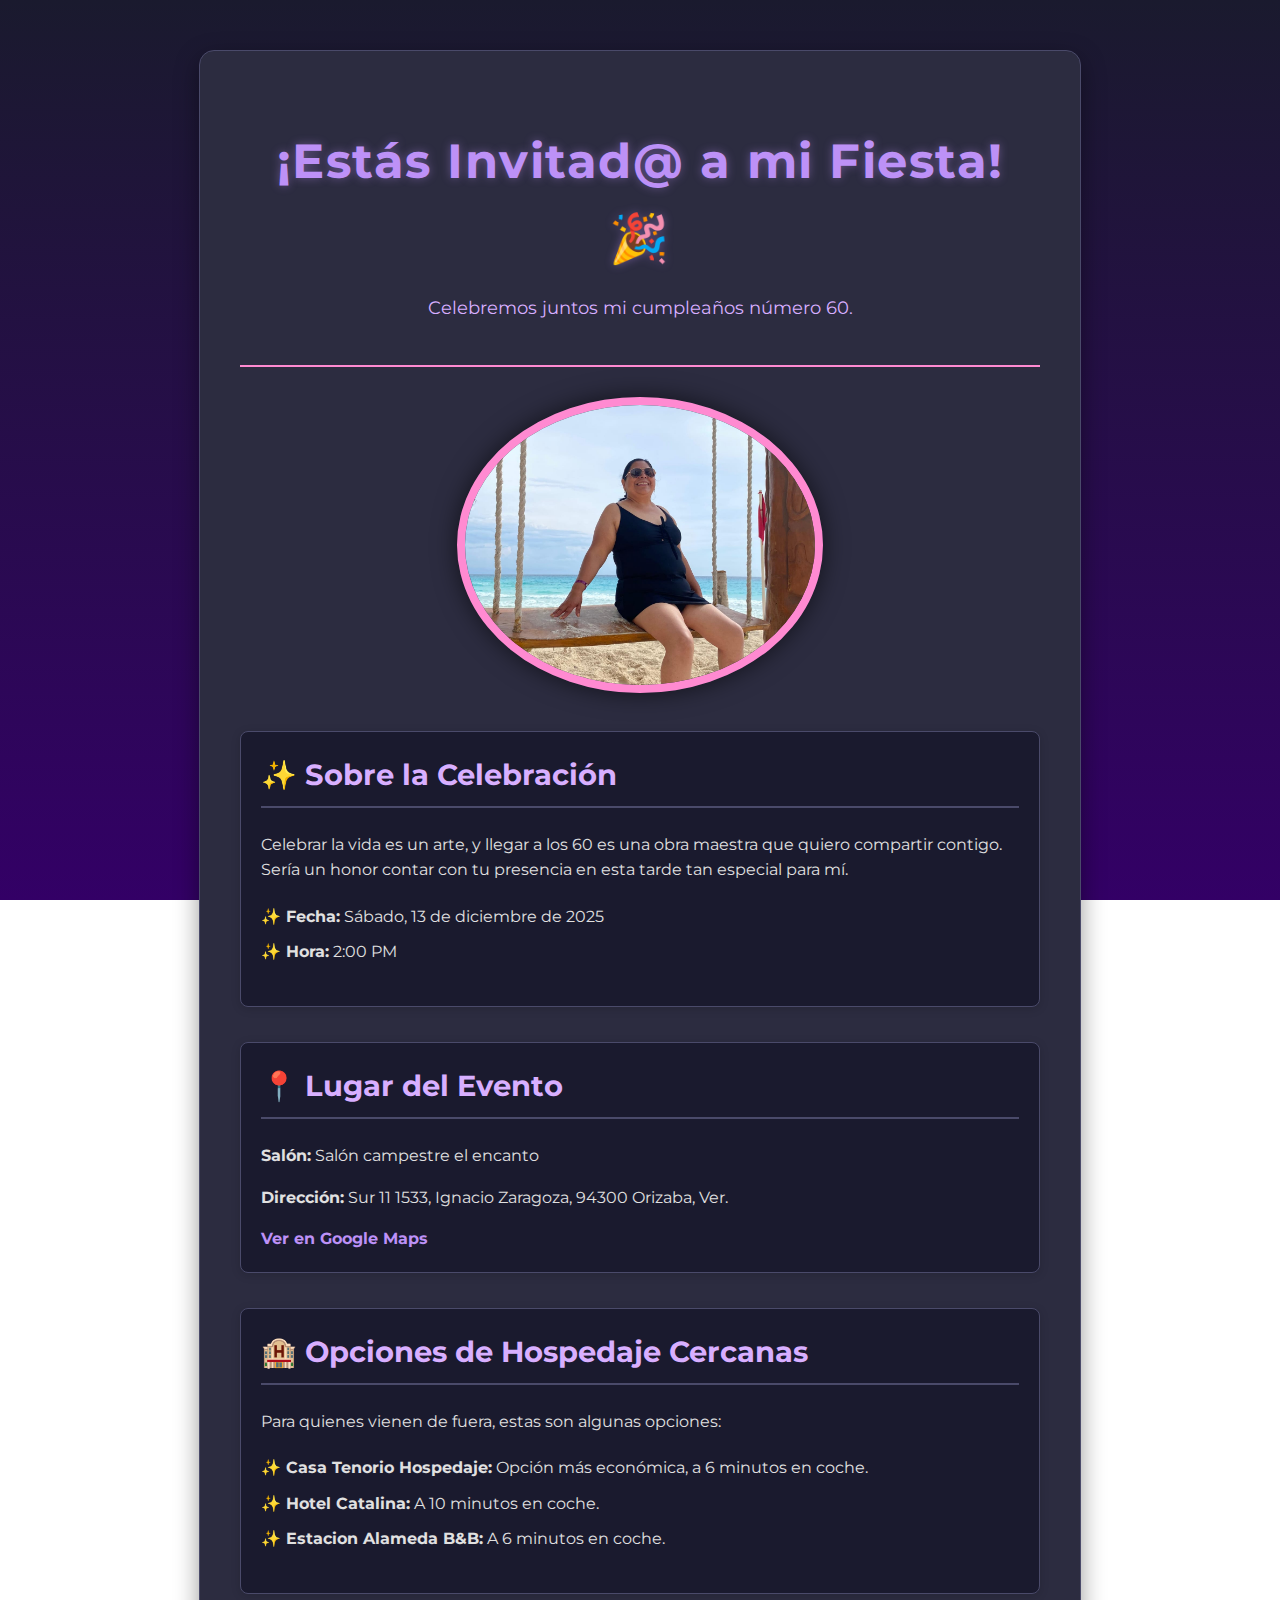
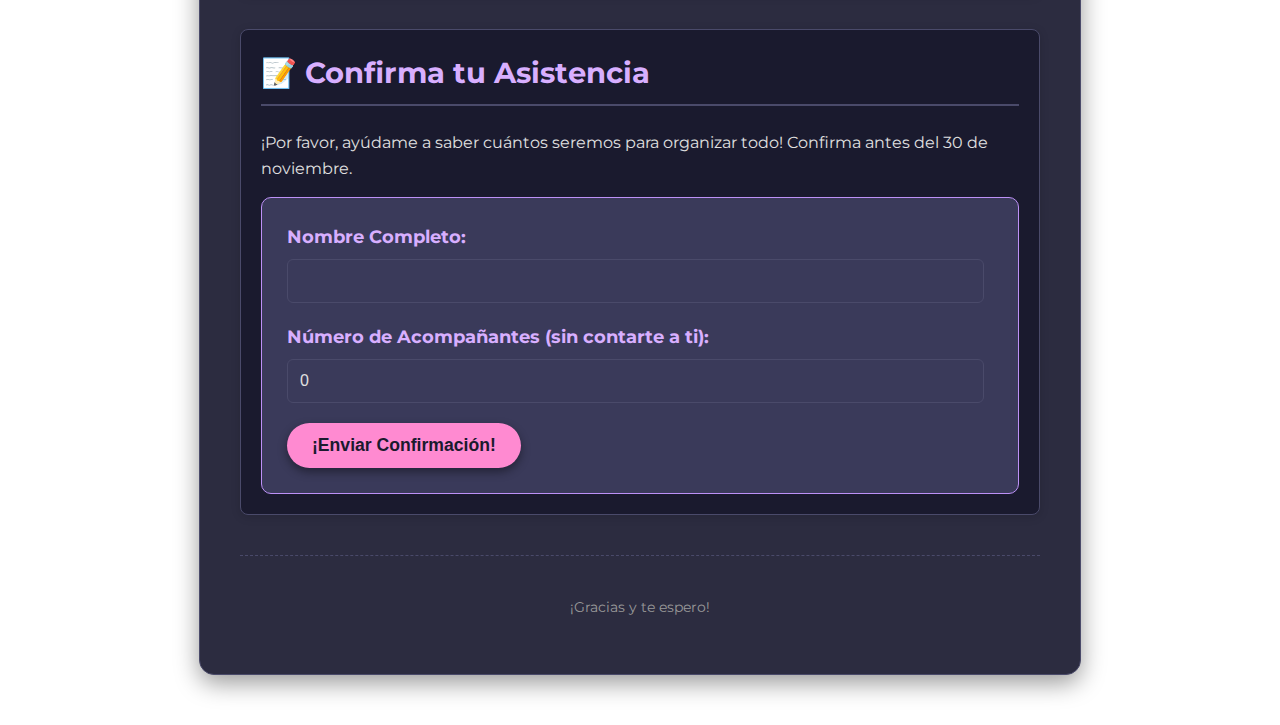
<file: index.html>
<!DOCTYPE html>
<html lang="es">
<head>
    <meta charset="UTF-8">
    <meta name="viewport" content="width=device-width, initial-scale=1.0">
    <title>¡Invitación de Cumpleaños!</title>
    <link href="https://fonts.googleapis.com/css2?family=Montserrat:wght@400;700&display=swap" rel="stylesheet">
    <link rel="stylesheet" href="style.css">
</head>
<body>

    <div class="container">
        <header>
            <h1> ¡Estás Invitad@ a mi Fiesta! 🎉</h1>
            <p>Celebremos juntos mi cumpleaños número 60.</p>
        </header>

        <div class="photo-container">
            <img src="img-5.jpeg" alt="Foto de la Festejada">
        </div>

        <section>
            <h2>✨ Sobre la Celebración</h2>
            <p>Celebrar la vida es un arte, y llegar a los 60 es una obra maestra que quiero compartir contigo. Sería un honor contar con tu presencia en esta tarde tan especial para mí.</p>
            <ul>
                <li><strong>Fecha:</strong> Sábado, 13 de diciembre de 2025</li>
                <li><strong>Hora:</strong> 2:00 PM</li>
            </ul>
        </section>

        <section>
            <h2>📍 Lugar del Evento</h2>
            <p><strong>Salón:</strong> Salón campestre el encanto</p>
            <p><strong>Dirección:</strong> Sur 11 1533, Ignacio Zaragoza, 94300 Orizaba, Ver.</p>
            <a href="https://maps.app.goo.gl/qJZMSF5kYT9EoyTVA" target="_blank">Ver en Google Maps</a>
        </section>

        <section>
            <h2>🏨 Opciones de Hospedaje Cercanas</h2>
            <p>Para quienes vienen de fuera, estas son algunas opciones:</p>
            <ul>
                <li><strong>Casa Tenorio Hospedaje:</strong> Opción más económica, a 6 minutos en coche.</li>
                <li><strong>Hotel Catalina:</strong> A 10 minutos en coche.</li>
                <li><strong>Estacion Alameda B&B:</strong> A 6 minutos en coche.</li>
            </ul>
        </section>

        <section>
            <h2>📝 Confirma tu Asistencia</h2>
            <p>¡Por favor, ayúdame a saber cuántos seremos para organizar todo! Confirma antes del 30 de noviembre.</p>

            <form 
                id="rsvpForm"
                action="https://docs.google.com/forms/d/e/1FAIpQLSd-I4nR_YUw-C5CdvyVagISYheXdhKduKYOzIH6bCAO_manxA/formResponse" 
                method="POST" 
                onsubmit="enviarConfirmacion(); return false;" 
            >
                
                <label for="nombre">Nombre Completo:</label>
                <input type="text" id="nombre" name="entry.1506280529" required>

                <label for="acompanantes">Número de Acompañantes (sin contarte a ti):</label>
                <input type="number" id="acompanantes" name="entry.888991511" min="0" value="0" required>

                <button type="submit">¡Enviar Confirmación!</button>
                
                <input type="hidden" name="fvv" value="1">
                <input type="hidden" name="fbzx" value="-8812680193108670870">
                <input type="hidden" name="pageHistory" value="0">
                
            </form>
            
            <p id="mensaje-confirmacion" style="color: #4CAF50; font-weight: bold; display: none;">✅ ¡Tu asistencia fue registrada con éxito! Gracias.</p>

        </section>

        <footer>
            <p style="text-align: center; color: #999; margin-top: 20px;">¡Gracias y te espero!</p>
        </footer>
    </div>

   <iframe name="dummyframe" id="dummyframe" style="display:none;"></iframe>

   <script>
    function enviarConfirmacion() {
        const form = document.getElementById('rsvpForm');
        const data = new FormData(form);
        const confirmationMessage = document.getElementById('mensaje-confirmacion');

        // Ocultar el formulario
        form.style.display = 'none';

        // Usar fetch para enviar los datos de forma asíncrona
        fetch(form.action, {
            method: 'POST',
            body: data,
            mode: 'no-cors' // Modo para evitar problemas de CORS al enviar a Google Forms
        })
        .then(() => {
            // Mostrar el mensaje de éxito
            confirmationMessage.style.display = 'block';
        })
        .catch(error => {
            // Si hay un error de red (aunque con no-cors rara vez pasa), se notifica
            console.error('Error al enviar la confirmación:', error);
            confirmationMessage.textContent = 'Hubo un error al enviar. Por favor, intenta de nuevo o contacta al organizador.';
            confirmationMessage.style.display = 'block';
            form.style.display = 'block'; // Mostrar el formulario si falla
        });
        
        // La función debe terminar aquí para que el formulario no se recargue
    }
</script>

</body>
</html>
</file>
<file: style.css>
/* --- VARIABLES DE COLORES (MODO OSCURO) --- */
:root {
    --color-principal-lila: #BD91F7; /* Lila vibrante (se mantiene) */
    --color-secundario-morado: #D8AFFF; /* Lila más claro para textos principales */
    --color-acento-rosa: #FF8AD1;    /* Rosa chicle/fucsia para acentos */
    --color-fondo-oscuro: #1A1A2E;   /* Azul/Morado Oscuro (Fondo principal) */
    --color-fondo-claro: #2C2C40;    /* Fondo secundario (para secciones y contenedor) */
    --color-texto-oscuro: #E0E0E0;   /* Texto general (claro) */
    --color-texto-claro: #1A1A2E;    /* Usado solo para el botón, si es necesario */
    --color-borde-suave: #4A4A6A;    /* Bordes sutiles */
    --color-fondo-formulario: #3A3A5A; /* Fondo del formulario */
    --color-principal-lila: #BD91F7; /* Lila vibrante */
    /* ... otras variables ... */
    --color-fondo-oscuro: #1A1A2E;   /* Este es el color oscuro que se mezcla */ 
    /* ... el resto ... */
}

/* --- ESTILOS GENERALES DEL BODY --- */
body {
    font-family: 'Montserrat', sans-serif;
    
    /* CAMBIO CLAVE: Degradado de arriba (Lila) a abajo (Morado Metálico) */
    background: linear-gradient(to bottom, var(--color-fondo-oscuro) 0%, #330066 100%);
    
    /* Aseguramos que el degradado cubra todo al hacer scroll */
    min-height: 100vh; 
    background-attachment: fixed; /* Mantiene el fondo fijo mientras el contenido se desplaza */
    
    color: var(--color-texto-oscuro); 
    margin: 0;
    padding: 20px;
    line-height: 1.6;
    scroll-behavior: smooth;
}

/* --- ESTILO DEL CONTENEDOR PRINCIPAL --- */
.container {
    max-width: 800px;
    margin: 30px auto;
    background-color: var(--color-fondo-claro); /* Fondo oscuro para la tarjeta */
    padding: 40px;
    border-radius: 15px;
    box-shadow: 0 8px 25px rgba(0, 0, 0, 0.4); /* Sombra más visible en fondo oscuro */
    border: 1px solid var(--color-borde-suave);
    overflow: hidden;
}

/* --- ENCABEZADO Y TÍTULOS --- */
header {
    text-align: center;
    padding-bottom: 25px;
    border-bottom: 2px solid var(--color-acento-rosa);
    margin-bottom: 30px;
}

h1 {
    color: var(--color-principal-lila); /* Lila principal para el título */
    font-size: 3em;
    margin-bottom: 10px;
    letter-spacing: 1.5px;
    text-shadow: 0 0 10px rgba(189, 145, 247, 0.4); /* Brillo sutil lila */
}

header p {
    font-size: 1.1em;
    color: var(--color-secundario-morado);
}

/* --- CONTENEDOR DE LA FOTO Y ANIMACIÓN --- */
.photo-container {
    text-align: center;
    margin: 30px 0;
}

.photo-container img {
    /* ¡CAMBIOS AQUÍ! Imagen más grande */
    width: 350px; 
    height: 280px;
    
    object-fit: cover;
    border-radius: 50%;
    border: 8px solid var(--color-acento-rosa); /* Borde un poco más grueso para que se vea proporcional */
    box-shadow: 0 0 25px rgba(0, 0, 0, 0.6);
    transition: transform 0.3s ease-in-out, box-shadow 0.3s ease-in-out;
}

.photo-container img:hover {
    /* Mantenemos la animación */
    transform: scale(1.05) rotate(2deg); /* Ajustamos la escala para que no sea demasiado grande */
    box-shadow: 0 0 40px rgba(255, 138, 209, 0.8); /* Más brillo en el hover */
}

/* --- ESTILO DE LAS SECCIONES --- */
section {
    margin-bottom: 35px;
    padding: 20px;
    background-color: var(--color-fondo-oscuro); /* Un tono más oscuro que el contenedor principal */
    border-radius: 8px;
    border: 1px solid var(--color-borde-suave);
    box-shadow: 0 2px 10px rgba(0, 0, 0, 0.15);
}

h2 {
    color: var(--color-secundario-morado); /* Lila claro para los subtítulos */
    border-bottom: 2px solid var(--color-borde-suave);
    padding-bottom: 8px;
    margin-top: 0;
    font-size: 1.8em;
}

section ul {
    list-style-type: none;
    padding-left: 0;
}

section ul li {
    padding: 5px 0;
    position: relative;
    padding-left: 25px;
    color: var(--color-texto-oscuro); /* Asegura que el texto de la lista sea claro */
}

section ul li::before {
    content: '✨'; /* Icono de brillo, más apropiado para modo oscuro */
    position: absolute;
    left: 0;
    color: var(--color-principal-lila);
}

/* --- ENLACES --- */
a {
    color: var(--color-principal-lila);
    text-decoration: none;
    font-weight: bold;
    transition: color 0.3s ease;
}

a:hover {
    color: var(--color-acento-rosa);
    text-decoration: underline;
}

/* --- ESTILOS DEL FORMULARIO --- */
form {
    background-color: var(--color-fondo-formulario);
    padding: 25px;
    border-radius: 10px;
    border: 1px solid var(--color-principal-lila);
}

label {
    display: block;
    margin-bottom: 8px;
    font-weight: bold;
    color: var(--color-secundario-morado);
    font-size: 1.1em;
}

input[type="text"],
input[type="number"] {
    width: 95%;
    padding: 12px;
    margin-bottom: 20px;
    border: 1px solid var(--color-borde-suave);
    background-color: #3A3A5A; /* Fondo de entrada más oscuro */
    color: var(--color-texto-oscuro); /* Texto de entrada claro */
    border-radius: 6px;
    font-size: 1em;
}

input[type="text"]:focus,
input[type="number"]:focus {
    border-color: var(--color-principal-lila);
    box-shadow: 0 0 8px rgba(var(--color-principal-lila), 0.5);
    outline: none;
}

button {
    background-color: var(--color-acento-rosa);
    color: var(--color-texto-claro); /* Usa el color oscuro para contraste en el botón */
    padding: 12px 25px;
    border: none;
    border-radius: 25px;
    cursor: pointer;
    font-size: 1.1em;
    font-weight: bold;
    transition: background-color 0.3s ease, transform 0.2s ease;
    box-shadow: 0 4px 10px rgba(0, 0, 0, 0.4);
}

button:hover {
    background-color: var(--color-principal-lila); /* Lila principal al pasar el mouse */
    transform: translateY(-2px);
}

small {
    display: block;
    margin-top: 15px;
    font-size: 0.9em;
    color: #999;
    text-align: center;
}

/* --- MENSAJE DE CONFIRMACION JS (ADAPTADO AL MODO OSCURO) --- */
#mensaje-confirmacion {
    background-color: #2D4C30; /* Fondo verde oscuro sutil */
    color: #A5D6A7; /* Texto verde claro */
    padding: 15px;
    border-radius: 8px;
    border: 1px solid #4D7E50;
    text-align: center;
    font-size: 1.2em;
    margin-top: 20px;
}

/* --- FOOTER --- */
footer {
    text-align: center;
    color: #6A6A78; /* Gris oscuro para el pie de página */
    margin-top: 40px;
    padding-top: 20px;
    border-top: 1px dashed var(--color-borde-suave);
    font-size: 0.9em;
}

/* --- RESPONSIVE DESIGN (Básico) --- */
@media (max-width: 600px) {
    body {
        padding: 10px;
    }
    .container {
        padding: 20px;
        margin: 15px auto;
    }
    h1 {
        font-size: 2.2em;
    }
    h2 {
        font-size: 1.5em;
    }
    .photo-container img {
        width: 150px;
        height: 150px;
    }
    input[type="text"],
    input[type="number"] {
        width: 90%;
    }
}
</file>
